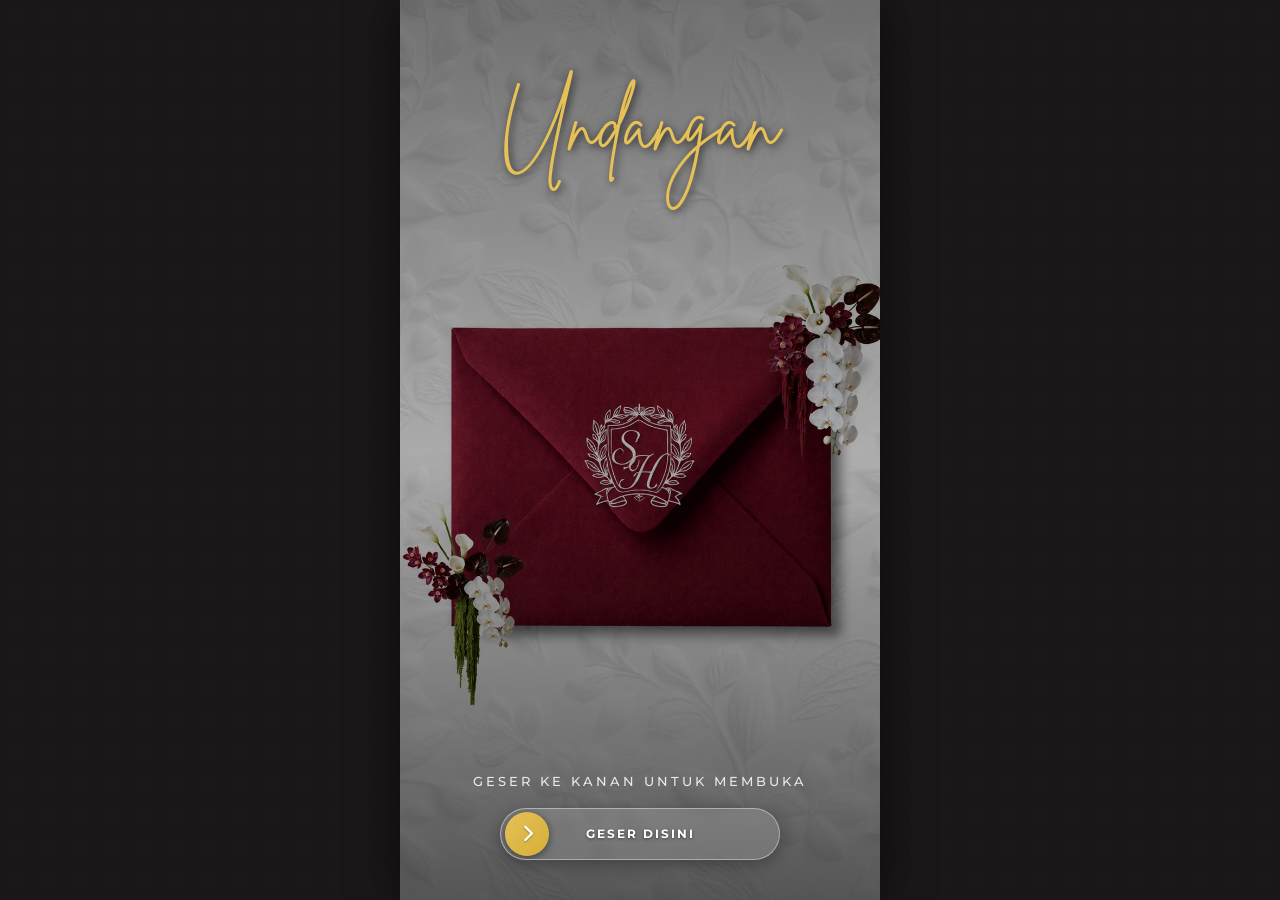
<file: index.html>
<!DOCTYPE html>
<html lang="id">

<head>
    <meta charset="UTF-8">
    <meta name="viewport" content="width=device-width, initial-scale=1.0">
    <title>Undangan Pernikahan Sulis & Haekal</title>

    <!-- SEO Meta Tags -->
    <meta name="description"
        content="Undangan Pernikahan Digital Sulis & Haekal. Temukan detail acara, galeri foto, peta lokasi, dan kirimkan ucapan doa restu Anda di sini.">
    <meta name="keywords"
        content="undangan digital, Sulis Haekal, pernikahan Sulis & Haekal, wedding invitation, undangan online">
    <meta name="author" content="Antigravity">

    <!-- Open Graph / Facebook -->
    <meta property="og:type" content="website">
    <meta property="og:title" content="The Wedding of Sulis & Haekal">
    <meta property="og:description" content="Kirim doa restu dan hadiri pernikahan kami secara digital.">
    <meta property="og:image" content="./g13.jpg">

    <!-- Fonts -->
    <link rel="preconnect" href="https://fonts.googleapis.com">
    <link rel="preconnect" href="https://fonts.gstatic.com" crossorigin>
    <link
        href="https://fonts.googleapis.com/css2?family=Cinzel:wght@400;600;700&family=Montserrat:wght@300;400;500;600;700&family=Playfair+Display:ital,wght@0,400;0,600;0,700;1,400&display=swap"
        rel="stylesheet">

    <!-- Font Awesome Icons -->
    <link rel="stylesheet" href="https://cdnjs.cloudflare.com/ajax/libs/font-awesome/6.4.0/css/all.min.css">

    <!-- Stylesheet -->
    <link rel="stylesheet" href="style.css?v=16">

    <!-- Mobile WebView Debug Catcher -->
    <script>
        window.onerror = function (message, source, lineno, colno, error) {
            console.error("JS ERROR:\n" + message + "\nSource: " + source + "\nLine: " + lineno + "\nColumn: " + colno, error);
            return true; // Suppress intrusive error dialogs
        };
    </script>
</head>

<body>

    <!-- ================= COVER 1 (MAIN COVER) ================= -->
    <section id="cover-one" class="cover-section active">
        <div class="cover-overlay"></div>
        <div class="cover-content">
            <!-- Header Group (Top) -->
            <div class="cover-header animate-fade-in-down">
                <h1 class="brand-undangan">Undangan</h1>
            </div>

            <!-- Footer Group (Bottom) -->
            <div class="cover-footer animate-fade-in-up">
                <div class="slider-instruction animate-pulse">
                    <span>Geser ke kanan untuk membuka</span>
                </div>

                <!-- Slide to Unlock Button -->
                <div class="slider-container" id="slider-container">
                    <div class="slider-bg"></div>
                    <div class="slider-text">GESER DISINI</div>
                    <div class="slider-handle" id="slider-handle">
                        <i class="fa-solid fa-chevron-right"></i>
                    </div>
                </div>
            </div>
        </div>
    </section>

    <!-- ================= COVER 2 (GUEST COVER) ================= -->
    <section id="cover-two" class="cover-section">
        <!-- Soft Cross-Fade Slideshow -->
        <div class="slideshow-container">
            <div class="slide active" style="background-image: url('g10.jpg');"></div>
            <div class="slide" style="background-image: url('g3.jpg');"></div>
            <div class="slide" style="background-image: url('g14.jpg');"></div>
        </div>
        <div class="cover-overlay"></div>
        <div class="cover-content justify-between py-12">

            <!-- Top Text: Lontara Font -->
            <div class="cover-header-lontara animate-fade-in-down">
                <p class="subtitle">THE WEDDING OF</p>
                <h2 class="bride-groom-names">SULIS & HAEKAL</h2>
            </div>

            <!-- Bottom Guest Info and Button -->
            <div class="cover-footer animate-fade-in-up">
                <div class="guest-card">
                    <p class="to-text">Kepada Yth. Bapak/Ibu/Saudara/i:</p>
                    <h3 id="guest-name" class="guest-name-text">Nama Undangan</h3>
                    <p class="we-invite-text">Kami Mengundang Anda untuk Menghadiri Hari Bahagia Kami</p>
                </div>

                <button id="btn-open-invitation" class="btn-premium">
                    <i class="fa-solid fa-envelope-open-text mr-2 animate-bounce-horizontal"></i> Buka Undangan
                </button>
            </div>

        </div>
    </section>

    <!-- ================= MAIN INVITATION CONTENT ================= -->
    <main id="main-invitation" class="main-content hidden">

        <!-- Main Background Slideshow -->
        <div id="main-bg-slideshow">
            <div class="main-slide active" style="background-image: url('g1.jpg');"></div>
            <div class="main-slide" style="background-image: url('g2.jpg');"></div>
            <div class="main-slide" style="background-image: url('g3.jpg');"></div>
            <div class="main-slide" style="background-image: url('g4.jpg');"></div>
            <div class="main-slide" style="background-image: url('g5.jpg');"></div>
            <div class="main-slide" style="background-image: url('g6.jpg');"></div>
            <div class="main-slide" style="background-image: url('g7.jpg');"></div>
            <div class="main-slide" style="background-image: url('g8.jpg');"></div>
            <div class="main-slide" style="background-image: url('g9.jpg');"></div>
            <div class="main-slide" style="background-image: url('g10.jpg');"></div>
            <div class="main-slide" style="background-image: url('g11.jpg');"></div>
            <div class="main-slide" style="background-image: url('g12.jpg');"></div>
            <div class="main-slide" style="background-image: url('g14.jpg');"></div>
        </div>

        <!-- Section: Hero (First Screen after Opening) -->
        <section id="main-hero" class="hero-section">
            <div class="hero-bg" style="background-image: url('g12.jpg');"></div>
            <div class="cover-overlay"></div>
            <div class="hero-content">
                <!-- Top Header -->
                <div class="hero-header-top">
                    <p class="hero-invited">You are invited to the wedding of</p>
                    <h1 class="hero-names">SULIS & HAEKAL</h1>
                </div>

                <!-- Bottom Footer -->
                <div class="hero-footer-bottom">
                    <p class="hero-date-label">Waktu Pernikahan:</p>
                    <p class="hero-date-val">Sabtu, 12 September 2026</p>

                    <div class="timer-grid">
                        <div class="timer-box">
                            <span id="days" class="time-num">00</span>
                            <span class="time-label">Hari</span>
                        </div>
                        <div class="timer-box">
                            <span id="hours" class="time-num">00</span>
                            <span class="time-label">Jam</span>
                        </div>
                        <div class="timer-box">
                            <span id="minutes" class="time-num">00</span>
                            <span class="time-label">Menit</span>
                        </div>
                        <div class="timer-box">
                            <span id="seconds" class="time-num">00</span>
                            <span class="time-label">Detik</span>
                        </div>
                    </div>
                </div>
            </div>
        </section>

        <!-- Floating Music Player -->
        <div id="music-player-container" class="music-player-btn animate-rotate-slow">
            <div class="vinyl-disc" id="music-disc">
                <i class="fa-solid fa-music"></i>
            </div>
        </div>

        <!-- Section: Intro / Opening Quote -->
        <section id="intro" class="section-padding bg-ivory">
            <div class="container text-center">
                <div class="flower-divider animate-on-scroll">
                    <i class="fa-solid fa-heart-pulse"></i>
                </div>
                <div class="quote-box animate-on-scroll">
                    <h4 class="section-subtitle">Bismillahirrohmanirrohim</h4>
                    <p class="verse-text">
                        "Dan di antara tanda-tanda (kebesaran)-Nya ialah Dia menciptakan pasangan-pasangan untukmu dari
                        jenismu sendiri, agar kamu cenderung dan merasa tenteram kepadanya, dan Dia menjadikan di
                        antaramu rasa kasih dan sayang. Sungguh, pada yang demikian itu benar-benar terdapat tanda-tanda
                        (kebesaran Allah) bagi kaum yang berpikir."
                    </p>
                    <p class="verse-ref">QS. Ar-Rum: 21</p>
                </div>
            </div>
        </section>

        <!-- Running Photos Marquee -->
        <div class="running-photos-container animate-on-scroll">
            <div class="running-photos-track">
                <img src="g1.jpg" alt="Running Photo 1">
                <img src="g2.jpg" alt="Running Photo 2">
                <img src="g4.jpg" alt="Running Photo 3">
                <img src="g5.jpg" alt="Running Photo 4">
                <img src="g7.jpg" alt="Running Photo 5">
                <img src="g8.jpg" alt="Running Photo 6">
                <img src="g10.jpg" alt="Running Photo 7">
                <img src="g11.jpg" alt="Running Photo 8">
                <!-- Duplicates for seamless looping -->
                <img src="g1.jpg" alt="Running Photo 1">
                <img src="g2.jpg" alt="Running Photo 2">
                <img src="g4.jpg" alt="Running Photo 3">
                <img src="g5.jpg" alt="Running Photo 4">
                <img src="g7.jpg" alt="Running Photo 5">
                <img src="g8.jpg" alt="Running Photo 6">
                <img src="g10.jpg" alt="Running Photo 7">
                <img src="g11.jpg" alt="Running Photo 8">
            </div>
        </div>

        <!-- Section: Bride & Groom Profiles -->
        <section id="couple" class="section-padding bg-warm">
            <div class="container">
                <div class="text-center mb-12">
                    <h2 class="section-title animate-on-scroll">Mempelai</h2>
                    <p class="section-desc animate-on-scroll">Dengan memohon rahmat dan ridho Allah SWT, kami bermaksud
                        mengundang Anda untuk menghadiri pernikahan kami.</p>
                </div>

                <div class="couple-grid">
                    <!-- Bride Card -->
                    <div class="couple-card animate-on-scroll drop-down">
                        <div class="couple-img-wrapper">
                            <img src="bride.jpg" alt="Sulis" class="couple-img">
                        </div>
                        <h3 class="couple-name">Sulis</h3>
                        <p class="parents-info">
                            Putri pertama dari <br>
                            <strong>Bapak Abbas</strong> <br>
                            & <br>
                            <strong>Ibu Nurhayati</strong>
                        </p>
                    </div>

                    <div class="and-symbol animate-on-scroll drop-down" style="transition-delay: 0.2s;">
                        <span>&</span>
                    </div>

                    <!-- Groom Card -->
                    <div class="couple-card animate-on-scroll drop-down" style="transition-delay: 0.4s;">
                        <div class="couple-img-wrapper">
                            <img src="groom.jpg" alt="Nofriansyah" class="couple-img">
                        </div>
                        <h3 class="couple-name">Nofriansyah</h3>
                        <p class="parents-info">
                            Putra pertama dari <br>
                            <strong>Bapak Nasrudin Se'na</strong> <br>
                            & <br>
                            <strong>Ibu Nurhaida Hi. Moh. Tiro</strong>
                        </p>
                    </div>
                </div>
            </div>
        </section>



        <!-- Section: Event Details -->
        <section id="events" class="section-padding bg-ivory">
            <div class="container">
                <div class="text-center mb-12 animate-on-scroll">
                    <h2 class="section-title">Detail Acara</h2>
                    <p class="section-desc">Insya Allah, acara pernikahan kami akan diselenggarakan pada:</p>
                </div>

                <div class="event-grid">
                    <!-- Akad Card -->
                    <div class="event-card animate-on-scroll slide-left">
                        <div class="event-icon"><i class="fa-solid fa-ring"></i></div>
                        <h3 class="event-title">Akad Nikah</h3>

                        <div class="event-info-item">
                            <i class="fa-regular fa-calendar-days"></i>
                            <div>
                                <p class="event-day">Sabtu</p>
                                <p class="event-date">12 September 2026</p>
                            </div>
                        </div>

                        <div class="event-info-item">
                            <i class="fa-regular fa-clock"></i>
                            <div>
                                <p class="event-time">Pukul 10.00 WITA - Selesai</p>
                            </div>
                        </div>

                        <div class="event-info-item">
                            <i class="fa-solid fa-map-location-dot"></i>
                            <div>
                                <p class="event-venue"><strong>Dusun Munawar</strong></p>
                                <p class="event-address">Desa Lakatan Kec. Galang</p>
                            </div>
                        </div>

                        <a href="https://maps.app.goo.gl/Py3jZzBEDiTBcgXb7" target="_blank"
                            class="btn-location">
                            <i class="fa-solid fa-location-arrow"></i> Lihat Google Maps
                        </a>
                    </div>

                    <!-- Perjamuan Card -->
                    <div class="event-card animate-on-scroll slide-right">
                        <div class="event-icon"><i class="fa-solid fa-champagne-glasses"></i></div>
                        <h3 class="event-title">Perjamuan</h3>

                        <div class="event-info-item">
                            <i class="fa-regular fa-calendar-days"></i>
                            <div>
                                <p class="event-day">Sabtu</p>
                                <p class="event-date">12 September 2026</p>
                            </div>
                        </div>

                        <div class="event-info-item">
                            <i class="fa-regular fa-clock"></i>
                            <div>
                                <p class="event-time">Pukul 19.30 WITA - Selesai</p>
                            </div>
                        </div>

                        <div class="event-info-item">
                            <i class="fa-solid fa-map-location-dot"></i>
                            <div>
                                <p class="event-venue"><strong>Dusun Munawar</strong></p>
                                <p class="event-address">Desa Lakatan Kec. Galang</p>
                            </div>
                        </div>

                        <a href="https://maps.app.goo.gl/Py3jZzBEDiTBcgXb7" target="_blank"
                            class="btn-location">
                            <i class="fa-solid fa-location-arrow"></i> Lihat Google Maps
                        </a>
                    </div>
                </div>
            </div>
        </section>

        <!-- Section: Love Story -->
        <section id="love-story" class="section-padding bg-ivory">
            <div class="container">
                <div class="text-center mb-12 animate-on-scroll">
                    <h2 class="section-title">Love Story</h2>
                    <p class="section-desc">Kisah perjalanan cinta kami dari awal bertemu hingga mengikat janji suci.</p>
                </div>

                <div class="love-story-container">
                    <!-- Point 1 -->
                    <div class="love-story-card animate-on-scroll">
                        <div class="story-icon">
                            <i class="fa-solid fa-heart"></i>
                        </div>
                        <div class="story-date">22 Maret 2019</div>
                        <h3 class="story-title">Awal Bertemu</h3>
                        <p class="story-desc">Pertama kali bertemu di sekolah. Mengawali perjalanan kisah cinta dan 7 tahun menjalani masa pacaran.</p>
                    </div>

                    <!-- Point 2 -->
                    <div class="love-story-card animate-on-scroll">
                        <div class="story-icon">
                            <i class="fa-solid fa-gem"></i>
                        </div>
                        <div class="story-date">03 Juli 2026</div>
                        <h3 class="story-title">Pelamaran</h3>
                        <p class="story-desc">Momen sakral saat mengikat komitmen dan niat tulus menuju jenjang pernikahan.</p>
                    </div>

                    <!-- Point 3 -->
                    <div class="love-story-card animate-on-scroll">
                        <div class="story-icon">
                            <i class="fa-solid fa-hands-holding-heart"></i>
                        </div>
                        <div class="story-date">12 September 2026</div>
                        <h3 class="story-title">Menikah</h3>
                        <p class="story-desc">Hari yang paling dinantikan untuk mengikrarkan janji suci sehidup semati.</p>
                    </div>
                </div>
            </div>
        </section>

        <!-- Section: Photo Gallery -->
        <section id="gallery" class="section-padding bg-warm">
            <div class="container">
                <div class="text-center mb-12 animate-on-scroll">
                    <h2 class="section-title">Galeri Foto</h2>
                    <p class="section-desc">Momen-momen indah kebersamaan kami yang diabadikan dalam jepretan kamera.
                    </p>
                </div>

                <div class="gallery-grid animate-on-scroll">
                    <div class="gallery-item"><img src="g1.jpg" alt="Foto Sulis & Haekal 1" class="gallery-img"></div>
                    <div class="gallery-item"><img src="g2.jpg" alt="Foto Sulis & Haekal 2" class="gallery-img"></div>
                    <div class="gallery-item"><img src="g3.jpg" alt="Foto Sulis & Haekal 3" class="gallery-img"></div>
                    <div class="gallery-item"><img src="g4.jpg" alt="Foto Sulis & Haekal 4" class="gallery-img"></div>
                    <div class="gallery-item"><img src="g5.jpg" alt="Foto Sulis & Haekal 5" class="gallery-img"></div>
                    <div class="gallery-item"><img src="g6.jpg" alt="Foto Sulis & Haekal 6" class="gallery-img"></div>
                    <div class="gallery-item"><img src="g7.jpg" alt="Foto Sulis & Haekal 7" class="gallery-img"></div>
                    <div class="gallery-item"><img src="g8.jpg" alt="Foto Sulis & Haekal 8" class="gallery-img"></div>
                    <div class="gallery-item"><img src="g9.jpg" alt="Foto Sulis & Haekal 9" class="gallery-img"></div>
                    <div class="gallery-item"><img src="g10.jpg" alt="Foto Sulis & Haekal 10" class="gallery-img"></div>
                    <div class="gallery-item"><img src="g11.jpg" alt="Foto Sulis & Haekal 11" class="gallery-img"></div>
                    <div class="gallery-item"><img src="g12.jpg" alt="Foto Sulis & Haekal 12" class="gallery-img"></div>
                </div>
            </div>
        </section>

        <!-- Section: RSVP & Wishes -->
        <section id="rsvp-wishes" class="section-padding bg-ivory">
            <div class="container">
                <div class="rsvp-wishes-grid">

                    <!-- RSVP Card -->
                    <div class="rsvp-form-container animate-on-scroll slide-left">
                        <h2 class="card-title">Konfirmasi Kehadiran</h2>
                        <p class="card-subtitle">Silakan isi formulir di bawah ini untuk mengonfirmasi kehadiran Anda.
                        </p>

                        <form id="rsvp-form" class="rsvp-form">
                            <div class="form-group">
                                <label for="form-name">Nama Lengkap</label>
                                <input type="text" id="form-name" placeholder="Masukkan nama Anda" required
                                    autocomplete="off">
                            </div>

                            <div class="form-group">
                                <label for="form-attendance">Konfirmasi Kehadiran</label>
                                <select id="form-attendance" required>
                                    <option value="" disabled selected>Pilih Kehadiran</option>
                                    <option value="Hadir">Saya Akan Hadir</option>
                                    <option value="Ragu-ragu">Masih Ragu-ragu</option>
                                    <option value="Tidak Hadir">Maaf, Saya Tidak Bisa Hadir</option>
                                </select>
                            </div>

                            <div class="form-group">
                                <label for="form-guests">Jumlah Tamu</label>
                                <select id="form-guests" required>
                                    <option value="1">1 Orang</option>
                                    <option value="2">2 Orang (Bawa Pasangan)</option>
                                    <option value="3">3 Orang</option>
                                    <option value="4">4 Orang</option>
                                </select>
                            </div>

                            <div class="form-group">
                                <label for="form-wish">Ucapan & Doa Restu</label>
                                <textarea id="form-wish" rows="4" placeholder="Tulis ucapan dan doa restu Anda..."
                                    required></textarea>
                            </div>

                            <button type="submit" class="btn-submit">Kirim Konfirmasi</button>
                        </form>
                    </div>

                    <!-- Wishes Board -->
                    <div class="wishes-board-container animate-on-scroll slide-right">
                        <h2 class="card-title">Ucapan & Doa Restu</h2>
                        <p class="card-subtitle">Doa dan restu dari sahabat dan keluarga yang berbahagia.</p>

                        <div class="wishes-wrapper" id="wishes-list">
                            <!-- Dynamically Loaded Wishes -->
                        </div>
                    </div>

                </div>
            </div>
        </section>

        <!-- Section: Gift Envelope (Kado Digital) -->
        <section id="gift" class="section-padding bg-warm text-center">
            <div class="container">
                <div class="max-w-2xl mx-auto animate-on-scroll">
                    <h2 class="section-title">Kado Digital</h2>
                    <p class="section-desc mb-8">Bagi keluarga dan kerabat yang ingin memberikan tanda kasih untuk kami,
                        dapat mengirimikannya secara digital melalui rekening di bawah ini:</p>

                    <div class="gift-grid">
                        <!-- Account 1 (Sulis) -->
                        <div class="bank-card animate-on-scroll">
                            <div class="bank-logo">BANK BRI</div>
                            <p class="bank-acc-label">Nomor Rekening</p>
                            <h4 class="bank-number" id="bri-sulis">522801030465534</h4>
                            <p class="bank-holder">a.n. SULIS</p>
                            <button class="btn-copy" onclick="copyToClipboard('bri-sulis')">
                                <i class="fa-regular fa-copy"></i> Salin No. Rekening
                            </button>
                        </div>

                        <!-- Account 2 (Nofriansyah) -->
                        <div class="bank-card animate-on-scroll">
                            <div class="bank-logo">BANK BRI</div>
                            <p class="bank-acc-label">Nomor Rekening</p>
                            <h4 class="bank-number" id="bri-nofriansyah">522801051139530</h4>
                            <p class="bank-holder">a.n. NOFRIANSYAH</p>
                            <button class="btn-copy" onclick="copyToClipboard('bri-nofriansyah')">
                                <i class="fa-regular fa-copy"></i> Salin No. Rekening
                            </button>
                        </div>
                    </div>

                    <!-- Gift Address -->
                    <div class="gift-address-card mt-8 animate-on-scroll">
                        <i class="fa-solid fa-gift address-icon"></i>
                        <h4>Kirim Kado Fisik</h4>
                        <p class="address-text">
                            Dusun Munawar Desa Lakatan Kec. Galang
                        </p>
                        <button class="btn-copy" id="btn-copy-address"
                            onclick="copyText('Dusun Munawar Desa Lakatan Kec. Galang')">
                            <i class="fa-regular fa-copy"></i> Salin Alamat
                        </button>
                    </div>
                </div>
            </div>
        </section>

        <!-- Section: Closing / Footer -->
        <footer class="footer bg-overlay-fixed" style="background-image: url('couple_bg.jpg');">
            <div class="cover-overlay"></div>
            <div class="container relative z-10 text-center text-white">
                <p class="footer-thanks">Merupakan suatu kehormatan dan kebahagiaan bagi kami apabila
                    Bapak/Ibu/Saudara/i berkenan hadir untuk memberikan doa restu kepada kedua mempelai.</p>

                <h3 class="footer-names">SULIS & HAEKAL</h3>
                <p class="footer-closing">Sampai Jumpa di Hari Bahagia Kami</p>

                <div class="footer-divider"></div>
                <p class="credit-text">Undangan Digital oleh WARDIGITAL &bull; <a
                        href="https://instagram.com/war.digital_" target="_blank"
                        style="color: var(--secondary-light); text-decoration: none; font-weight: 500;"><i
                            class="fa-brands fa-instagram"></i> @war.digital_</a></p>
            </div>
        </footer>

    </main>

    <!-- Lightbox Popup Overlay (for Gallery) -->
    <div id="lightbox-overlay" class="lightbox-overlay">
        <span class="lightbox-close" id="lightbox-close">&times;</span>
        <img class="lightbox-content" id="lightbox-img">
    </div>

    <!-- Hidden Audio element -->
    <audio id="wedding-audio" loop preload="auto">
        <source src="music.mp3" type="audio/mpeg">
        Your browser does not support the audio element.
    </audio>

    <!-- Script File -->
    <script src="script.js?v=16"></script>
</body>

</html>
</file>
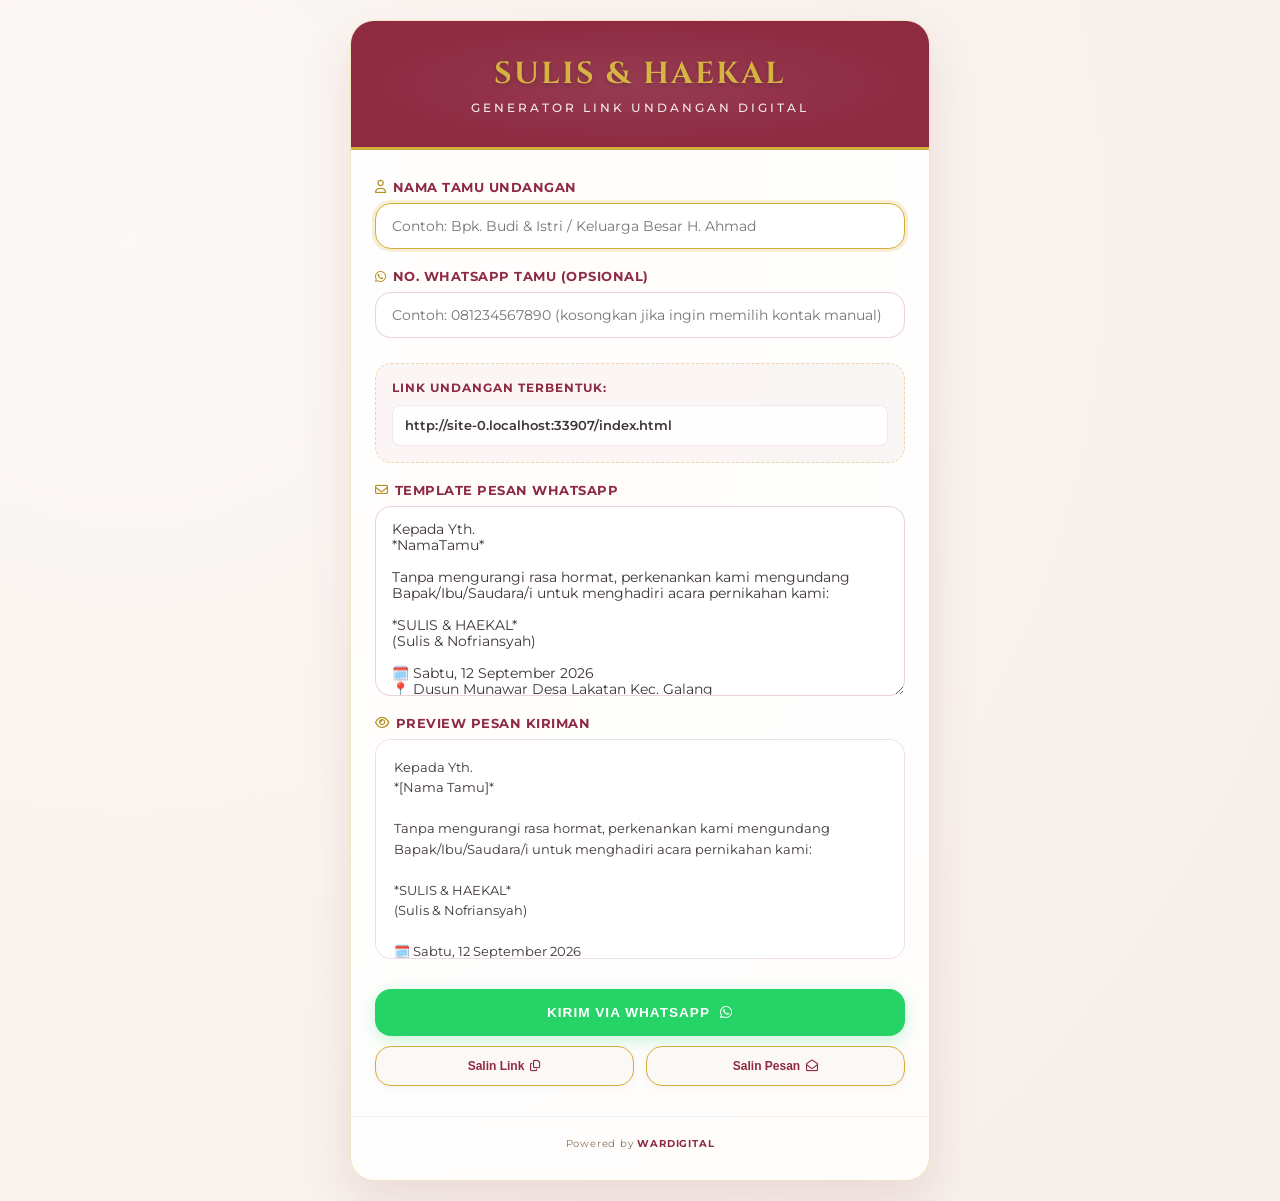
<file: share.html>
<!DOCTYPE html>
<html lang="id">
<head>
  <meta charset="UTF-8">
  <meta name="viewport" content="width=device-width, initial-scale=1.0">
  <title>Generator Link Undangan - Sulis & Haekal</title>
  
  <!-- Google Fonts -->
  <link rel="preconnect" href="https://fonts.googleapis.com">
  <link rel="preconnect" href="https://fonts.gstatic.com" crossorigin>
  <link href="https://fonts.googleapis.com/css2?family=Cinzel:wght@600;700&family=Montserrat:wght@300;400;500;600;700&family=Playfair+Display:wght@600;700&display=swap" rel="stylesheet">
  
  <!-- FontAwesome Icons -->
  <link rel="stylesheet" href="https://cdnjs.cloudflare.com/ajax/libs/font-awesome/6.4.0/css/all.min.css">
  
  <style>
    :root {
      --primary-color: #8E2B43;       /* Rose Gold / Deep Rose */
      --primary-light: #A83B55;      /* Lighter Rose */
      --accent-color: #D4AF37;       /* Premium Gold */
      --accent-gold-dark: #B38F1E;   /* Dark Gold */
      --bg-cream: #FCF8F5;           /* Soft Ivory */
      --text-dark: #3E3436;          /* Elegant Charcoal */
      --text-muted: #8B7355;         /* Soft Brown */
      --radius-lg: 24px;
      --radius-md: 16px;
      --radius-sm: 8px;
      --transition-smooth: all 0.4s cubic-bezier(0.16, 1, 0.3, 1);
    }

    * {
      box-sizing: border-box;
      margin: 0;
      padding: 0;
    }

    body {
      font-family: 'Montserrat', sans-serif;
      background: radial-gradient(circle at 10% 20%, rgba(252,248,245,1) 0%, rgba(247,239,233,1) 90%);
      color: var(--text-dark);
      min-height: 100vh;
      display: flex;
      justify-content: center;
      align-items: center;
      padding: 20px;
    }

    .container {
      width: 100%;
      max-width: 580px;
      background: rgba(255, 255, 255, 0.85);
      backdrop-filter: blur(20px);
      -webkit-backdrop-filter: blur(20px);
      border: 1px solid rgba(212, 175, 55, 0.3);
      border-radius: var(--radius-lg);
      box-shadow: 0 20px 50px rgba(142, 43, 67, 0.12);
      overflow: hidden;
    }

    /* Header styling matching the wedding invitation theme */
    .header {
      background: var(--primary-color);
      color: #fff;
      padding: 32px 24px;
      text-align: center;
      border-bottom: 3px solid var(--accent-color);
      position: relative;
    }

    .header::before {
      content: '';
      position: absolute;
      top: 0;
      left: 0;
      width: 100%;
      height: 100%;
      background: radial-gradient(ellipse at center, rgba(255,255,255,0.08) 0%, rgba(255,255,255,0) 70%);
    }

    .header-logo {
      font-family: 'Cinzel', 'Playfair Display', serif;
      font-size: 1.9rem;
      font-weight: 700;
      letter-spacing: 2px;
      margin-bottom: 6px;
      color: var(--accent-color);
      text-shadow: 0 2px 4px rgba(0,0,0,0.25);
    }

    .header-subtitle {
      font-size: 0.75rem;
      text-transform: uppercase;
      letter-spacing: 3px;
      color: rgba(255, 255, 255, 0.9);
      font-weight: 500;
    }

    .main-form {
      padding: 30px 24px;
      display: flex;
      flex-direction: column;
      gap: 20px;
    }

    .form-group {
      display: flex;
      flex-direction: column;
      gap: 8px;
    }

    .form-group label {
      font-size: 0.8rem;
      font-weight: 700;
      color: var(--primary-color);
      display: flex;
      align-items: center;
      gap: 6px;
      text-transform: uppercase;
      letter-spacing: 0.5px;
    }

    .form-group label i {
      color: var(--accent-gold-dark);
    }

    .form-group input,
    .form-group textarea {
      width: 100%;
      padding: 14px 16px;
      background: rgba(255, 255, 255, 0.95);
      border: 1px solid rgba(142, 43, 67, 0.2);
      border-radius: var(--radius-md);
      font-family: 'Montserrat', sans-serif;
      font-size: 0.85rem;
      color: var(--text-dark);
      outline: none;
      transition: var(--transition-smooth);
    }

    .form-group input:focus,
    .form-group textarea:focus {
      border-color: var(--accent-color);
      box-shadow: 0 0 0 3px rgba(212, 175, 55, 0.2);
      background: #fff;
    }

    .form-row {
      display: grid;
      grid-template-columns: 1fr 1fr;
      gap: 15px;
    }

    @media (max-width: 480px) {
      .form-row {
        grid-template-columns: 1fr;
      }
    }

    /* Output Link Box styling */
    .output-box {
      background: rgba(142, 43, 67, 0.04);
      border: 1px dashed rgba(212, 175, 55, 0.4);
      padding: 16px;
      border-radius: var(--radius-md);
      display: flex;
      flex-direction: column;
      gap: 10px;
      margin-top: 5px;
    }

    .output-title {
      font-size: 0.75rem;
      font-weight: 700;
      color: var(--primary-color);
      text-transform: uppercase;
      letter-spacing: 1px;
    }

    .output-link {
      font-size: 0.8rem;
      color: var(--text-dark);
      word-break: break-all;
      font-weight: 600;
      padding: 12px;
      background: rgba(255, 255, 255, 0.9);
      border: 1px solid rgba(142, 43, 67, 0.1);
      border-radius: var(--radius-sm);
    }

    /* Buttons system */
    .btn-container {
      display: flex;
      flex-direction: column;
      gap: 10px;
      margin-top: 10px;
    }

    .whatsapp-btn {
      width: 100%;
      background: #25D366; /* WhatsApp official green */
      color: #fff;
      border: none;
      padding: 16px 20px;
      font-size: 0.85rem;
      font-weight: 700;
      text-transform: uppercase;
      letter-spacing: 1px;
      border-radius: var(--radius-md);
      cursor: pointer;
      display: flex;
      align-items: center;
      justify-content: center;
      gap: 10px;
      box-shadow: 0 4px 15px rgba(37, 211, 102, 0.25);
      transition: var(--transition-smooth);
    }

    .whatsapp-btn:hover {
      background: #20ba59;
      transform: translateY(-2px);
      box-shadow: 0 6px 20px rgba(37, 211, 102, 0.35);
    }

    .secondary-btns {
      display: grid;
      grid-template-columns: 1fr 1fr;
      gap: 12px;
    }

    .action-btn {
      background: var(--bg-cream);
      color: var(--primary-color);
      border: 1px solid var(--accent-color);
      padding: 12px 15px;
      font-size: 0.75rem;
      font-weight: 600;
      border-radius: var(--radius-md);
      cursor: pointer;
      display: inline-flex;
      align-items: center;
      justify-content: center;
      gap: 6px;
      box-shadow: 0 2px 8px rgba(0,0,0,0.05);
      transition: var(--transition-smooth);
    }

    .action-btn:hover {
      background: var(--primary-color);
      color: #fff;
      border-color: var(--primary-color);
      transform: translateY(-2px);
    }

    /* Text message preview */
    .preview-box {
      border: 1px solid rgba(142, 43, 67, 0.15);
      border-radius: var(--radius-md);
      background: #fff;
      padding: 18px;
      font-size: 0.8rem;
      line-height: 1.6;
      white-space: pre-wrap;
      max-height: 220px;
      overflow-y: auto;
      color: var(--text-dark);
    }

    /* Toast styling */
    .toast {
      position: fixed;
      bottom: 30px;
      left: 50%;
      transform: translateX(-50%) translateY(20px);
      background: var(--primary-color);
      color: var(--bg-cream);
      padding: 12px 24px;
      border-radius: 30px;
      font-size: 0.8rem;
      font-weight: 600;
      border: 1px solid var(--accent-color);
      box-shadow: 0 4px 15px rgba(0,0,0,0.25);
      opacity: 0;
      pointer-events: none;
      transition: transform 0.3s ease-out, opacity 0.3s;
      z-index: 1000;
    }
    .toast.show {
      transform: translateX(-50%) translateY(0);
      opacity: 1;
    }

    /* Branding footer */
    .footer-credit {
      text-align: center;
      padding: 20px 24px 30px 24px;
      font-size: 0.65rem;
      color: var(--text-muted);
      border-top: 1px solid rgba(0, 0, 0, 0.05);
      letter-spacing: 0.8px;
    }
    .footer-credit a {
      color: var(--primary-color);
      text-decoration: none;
      font-weight: 700;
    }
  </style>
</head>
<body>

  <div class="container">
    
    <!-- Branding Header -->
    <div class="header">
      <h1 class="header-logo">SULIS & HAEKAL</h1>
      <p class="header-subtitle">Generator Link Undangan Digital</p>
    </div>

    <!-- Main Generator Form -->
    <div class="main-form">
      
      <!-- Input Guest Name -->
      <div class="form-group">
        <label for="guestName"><i class="fa-regular fa-user"></i> Nama Tamu Undangan</label>
        <input type="text" id="guestName" placeholder="Contoh: Bpk. Budi & Istri / Keluarga Besar H. Ahmad" autofocus>
      </div>

      <!-- Phone Number input (direct chat hook) -->
      <div class="form-group">
        <label for="guestPhone"><i class="fa-brands fa-whatsapp"></i> No. WhatsApp Tamu (Opsional)</label>
        <input type="text" id="guestPhone" placeholder="Contoh: 081234567890 (kosongkan jika ingin memilih kontak manual)">
      </div>

      <!-- Live Generated Invitation Link -->
      <div class="output-box">
        <span class="output-title">Link Undangan Terbentuk:</span>
        <div class="output-link" id="generatedLink">Membangun link...</div>
      </div>

      <!-- Message Template Customization -->
      <div class="form-group">
        <label for="messageTemplate"><i class="fa-regular fa-envelope"></i> Template Pesan WhatsApp</label>
        <textarea id="messageTemplate" rows="10">Kepada Yth.
*NamaTamu*

Tanpa mengurangi rasa hormat, perkenankan kami mengundang Bapak/Ibu/Saudara/i untuk menghadiri acara pernikahan kami:

*SULIS & HAEKAL*
(Sulis & Nofriansyah)

🗓️ Sabtu, 12 September 2026
📍 Dusun Munawar Desa Lakatan Kec. Galang

Berikut link detail undangan digital kami:
*UrlUndangan*

Merupakan suatu kehormatan dan kebahagiaan bagi kami apabila Bapak/Ibu/Saudara/i berkenan hadir dan memberikan doa restu.

Terima kasih.
__
*SULIS & HAEKAL*</textarea>
      </div>

      <!-- Real-time Text Message Preview -->
      <div class="form-group">
        <label><i class="fa-regular fa-eye"></i> Preview Pesan Kiriman</label>
        <div class="preview-box" id="messagePreview">Pesan preview akan muncul di sini...</div>
      </div>

      <!-- Action Buttons -->
      <div class="btn-container">
        <button class="whatsapp-btn" id="sendWhatsappBtn">
          Kirim via WhatsApp <i class="fa-brands fa-whatsapp"></i>
        </button>
        
        <div class="secondary-btns">
          <button class="action-btn" id="copyLinkBtn">
            Salin Link <i class="fa-regular fa-copy"></i>
          </button>
          <button class="action-btn" id="copyMessageBtn">
            Salin Pesan <i class="fa-regular fa-envelope-open"></i>
          </button>
        </div>
      </div>

    </div>

    <!-- Footer credit -->
    <div class="footer-credit">
      Powered by <a href="https://instagram.com/war.digital_" target="_blank">WARDIGITAL</a>
    </div>

  </div>

  <!-- Toast system -->
  <div class="toast" id="toast">Berhasil disalin!</div>

  <script>
    document.addEventListener('DOMContentLoaded', () => {
      
      const guestNameInput = document.getElementById('guestName');
      const guestPhoneInput = document.getElementById('guestPhone');
      const messageTemplateInput = document.getElementById('messageTemplate');
      const generatedLinkEl = document.getElementById('generatedLink');
      const messagePreviewEl = document.getElementById('messagePreview');
      
      const sendWhatsappBtn = document.getElementById('sendWhatsappBtn');
      const copyLinkBtn = document.getElementById('copyLinkBtn');
      const copyMessageBtn = document.getElementById('copyMessageBtn');
      const toastEl = document.getElementById('toast');

      // 1. Resolve Invitation Base URL dynamically (Domain independency)
      function getInvitationBaseURL() {
        const currentLoc = window.location.href;
        // Truncate "share.html" and trailing slashes to point to index.html on same folder
        const pathSplit = currentLoc.substring(0, currentLoc.lastIndexOf('/'));
        return pathSplit + '/index.html';
      }

      // 2. Generate customized URL & Message text
      function updateGeneratedContent() {
        const guestName = guestNameInput.value.trim();
        const rawTemplate = messageTemplateInput.value;
        const baseUrl = getInvitationBaseURL();
        
        // Compile Link
        let finalLink = baseUrl;
        if (guestName) {
          finalLink += '?to=' + encodeURIComponent(guestName);
        }
        generatedLinkEl.textContent = finalLink;

        // Compile Message Text
        let finalMessage = rawTemplate;
        const namePlaceholder = guestName || "[Nama Tamu]";
        finalMessage = finalMessage.replace(/\*NamaTamu\*/g, '*' + namePlaceholder + '*');
        finalMessage = finalMessage.replace(/\*UrlUndangan\*/g, finalLink);
        
        messagePreviewEl.textContent = finalMessage;
        return { finalLink, finalMessage };
      }

      // Live updates
      guestNameInput.addEventListener('input', updateGeneratedContent);
      guestPhoneInput.addEventListener('input', updateGeneratedContent);
      messageTemplateInput.addEventListener('input', updateGeneratedContent);
      
      // Initialize
      updateGeneratedContent();

      // 3. Send via WhatsApp triggers
      sendWhatsappBtn.addEventListener('click', () => {
        const data = updateGeneratedContent();
        let phone = guestPhoneInput.value.trim().replace(/[^0-9]/g, ''); // sanitize non-numbers
        
        // Convert local phone 08xxx to international 628xxx format for WhatsApp API
        if (phone.startsWith('0')) {
          phone = '62' + phone.substring(1);
        }
        
        const encodedText = encodeURIComponent(data.finalMessage);
        
        // Compile endpoint: standard wa.me API
        let whatsappURL = 'https://api.whatsapp.com/send?text=' + encodedText;
        if (phone) {
          whatsappURL = 'https://api.whatsapp.com/send?phone=' + phone + '&text=' + encodedText;
        }
        
        window.open(whatsappURL, '_blank');
      });

      // 4. Clipboard copying functions
      function showToast(message) {
        toastEl.textContent = message;
        toastEl.classList.add('show');
        setTimeout(() => {
          toastEl.classList.remove('show');
        }, 2000);
      }

      copyLinkBtn.addEventListener('click', () => {
        const data = updateGeneratedContent();
        navigator.clipboard.writeText(data.finalLink).then(() => {
          showToast("Link undangan disalin!");
        }).catch(err => {
          console.error("Gagal menyalin link:", err);
        });
      });

      copyMessageBtn.addEventListener('click', () => {
        const data = updateGeneratedContent();
        navigator.clipboard.writeText(data.finalMessage).then(() => {
          showToast("Pesan ucapan disalin!");
        }).catch(err => {
          console.error("Gagal menyalin pesan:", err);
        });
      });

    });
  </script>
</body>
</html>
</file>
<file: style.css>
/* ==============================================
   DESIGN SYSTEM & VARIABLES
   ============================================== */
:root {
    --primary-color: #8E2B43;      /* Rose Gold / Deep Rose */
    --primary-dark: #631B2D;
    --secondary-color: #D4AF37;    /* Classic Gold */
    --secondary-light: #E5C158;
    --bg-ivory: #FCF8F5;           /* Soft Ivory Background */
    --bg-warm: #F7EFE9;            /* Slightly warmer tone */
    --text-dark: #3E3436;          /* Elegant Charcoal */
    --text-light: #F7EFE9;
    --font-heading: 'Cinzel', serif;
    --font-body: 'Montserrat', sans-serif;
}

/* Local Fonts Integration */
@font-face {
    font-family: 'Brittany Signature';
    src: url('BrittanySignature.ttf') format('truetype');
    font-weight: normal;
    font-style: normal;
    font-display: swap;
}

@font-face {
    font-family: 'Lontara';
    src: url('Lontara.ttf') format('truetype');
    font-weight: normal;
    font-style: normal;
    font-display: swap;
}

/* ==============================================
   RESET & BASE STYLES
   ============================================== */
* {
    margin: 0;
    padding: 0;
    box-sizing: border-box;
}

html {
    scroll-behavior: smooth;
    background-color: #1b1617;
    background-image: radial-gradient(rgba(212, 175, 55, 0.08) 1.5px, transparent 1.5px);
    background-size: 32px 32px;
}

body {
    font-family: var(--font-body);
    color: var(--text-dark);
    background-color: var(--bg-ivory);
    line-height: 1.6;
    overflow-x: hidden;
    max-width: 480px;
    margin: 0 auto;
    box-shadow: 0 0 40px rgba(0, 0, 0, 0.5);
    position: relative;
    min-height: 100dvh;
}

h1, h2, h3, h4, h5, h6 {
    font-family: var(--font-heading);
    font-weight: 600;
}

a {
    text-decoration: none;
    color: inherit;
    transition: all 0.3s ease;
}

/* ==============================================
   UTILITIES & FLEXBOX/GRID HELPER
   ============================================== */
.container {
    width: 100%;
    max-width: 1200px;
    margin: 0 auto;
    padding: 0 24px;
}

.section-padding {
    padding: 80px 0;
}

.text-center { text-align: center; }
.relative { position: relative; }
.z-10 { z-index: 10; }
.text-white { color: #ffffff; }
.mt-8 { margin-top: 32px; }
.mb-8 { margin-bottom: 32px; }
.mb-12 { margin-bottom: 48px; }
.mr-2 { margin-right: 8px; }
.max-w-2xl { max-width: 42rem; }
.mx-auto { margin-left: auto; margin-right: auto; }
.hidden { display: none !important; }
.py-12 { padding-top: 48px; padding-bottom: 48px; }
.justify-between { justify-content: space-between; }

/* Background helpers */
.bg-ivory { background-color: transparent; }
.bg-warm { background-color: transparent; }

/* ==============================================
   COVER INTERFACES (Full Screen Covers)
   ============================================== */
.cover-section {
    position: fixed;
    top: 0;
    left: 50%;
    transform: translate(-50%, 0);
    width: 100%;
    max-width: 480px;
    height: 100dvh;
    z-index: 100;
    overflow: hidden;
    display: flex;
    flex-direction: column;
    justify-content: center;
    align-items: center;
    transition: transform 1s cubic-bezier(0.77, 0, 0.175, 1), opacity 1s ease;
}

.cover-section:not(.active) {
    transform: translate(-50%, -100%);
    pointer-events: none;
    opacity: 0;
}

.cover-overlay {
    position: absolute;
    top: 0;
    left: 0;
    width: 100%;
    height: 100%;
    background: linear-gradient(to bottom, rgba(0,0,0,0.55), rgba(0,0,0,0.3), rgba(0,0,0,0.65));
    z-index: 2;
}

.cover-content {
    position: relative;
    z-index: 3;
    width: 100%;
    height: 100%;
    display: flex;
    flex-direction: column;
    align-items: center;
    justify-content: center;
    padding: 40px 20px;
    text-align: center;
}

.cover-header, .cover-footer {
    width: 100%;
    display: flex;
    flex-direction: column;
    align-items: center;
}

/* Cover 1 (Main Cover) */
#cover-one {
    background-image: url('g13.jpg');
    background-size: cover;
    background-position: center;
}

#cover-one .cover-content {
    justify-content: space-between;
    padding: 60px 20px 40px;
}

.brand-undangan {
    font-family: 'Brittany Signature', cursive;
    color: var(--secondary-light);
    font-size: 5rem;
    font-weight: normal;
    text-shadow: 2px 2px 8px rgba(0, 0, 0, 0.7);
    margin-bottom: 8px;
    user-select: none;
}

.monogram-container {
    display: flex;
    justify-content: center;
    align-items: center;
    z-index: 5;
}

.monogram-text-stacked {
    display: flex;
    flex-direction: column;
    align-items: center;
    line-height: 0.85;
}

.monogram-text-stacked .m-letter {
    font-family: 'Cinzel', serif;
    font-size: 3.5rem;
    font-weight: 700;
    color: var(--secondary-light);
    letter-spacing: 0;
    text-shadow: 2px 4px 10px rgba(0, 0, 0, 0.9);
    user-select: none;
}

/* Shift R to the top-left */
.monogram-text-stacked .m-letter:first-child {
    transform: translate(-32px, -10px);
}

/* Shift D to the bottom-right */
.monogram-text-stacked .m-letter:last-child {
    transform: translate(32px, 10px);
}

.monogram-text-stacked .m-amp {
    font-family: 'Playfair Display', serif;
    font-style: italic;
    font-size: 2.2rem;
    color: #ffffff;
    margin: -5px 0;
    z-index: 2;
    text-shadow: 2px 4px 10px rgba(0, 0, 0, 0.9);
    user-select: none;
}

.slider-instruction {
    font-size: 0.8rem;
    letter-spacing: 3px;
    color: rgba(255, 255, 255, 0.85);
    margin-bottom: 16px;
    text-transform: uppercase;
    font-weight: 500;
}

/* Slider Track & Handle */
.slider-container {
    width: 280px;
    height: 52px;
    background-color: rgba(255, 255, 255, 0.15);
    border: 1px solid rgba(255, 255, 255, 0.4);
    border-radius: 30px;
    position: relative;
    padding: 4px;
    display: flex;
    align-items: center;
    box-shadow: 0 4px 15px rgba(0,0,0,0.3);
    backdrop-filter: blur(5px);
    overflow: hidden;
}

.slider-bg {
    position: absolute;
    left: 0;
    top: 0;
    height: 100%;
    width: 0;
    background: linear-gradient(90deg, rgba(142,43,67,0.4), rgba(212,175,55,0.4));
    border-radius: 30px 0 0 30px;
    z-index: 1;
}

.slider-text {
    width: 100%;
    text-align: center;
    font-size: 0.75rem;
    font-weight: 700;
    letter-spacing: 2px;
    color: #ffffff;
    user-select: none;
    z-index: 2;
    text-transform: uppercase;
    text-shadow: 0 1px 3px rgba(0,0,0,0.5);
}

.slider-handle {
    width: 44px;
    height: 44px;
    background: linear-gradient(135deg, var(--secondary-light), var(--secondary-color));
    border-radius: 50%;
    display: flex;
    justify-content: center;
    align-items: center;
    color: #ffffff;
    cursor: pointer;
    box-shadow: 0 2px 8px rgba(0, 0, 0, 0.5);
    position: absolute;
    left: 4px;
    z-index: 3;
    transition: left 0.1s ease;
}

.slider-handle i {
    font-size: 1.1rem;
    text-shadow: 0 1px 2px rgba(0,0,0,0.3);
}

/* Cover 2 (Guest Cover) */
.slideshow-container {
    position: absolute;
    top: 0;
    left: 0;
    width: 100%;
    height: 100%;
    z-index: 1;
}

.slide {
    position: absolute;
    top: 0;
    left: 0;
    width: 100%;
    height: 100%;
    background-size: cover;
    background-position: center;
    opacity: 0;
    transition: opacity 1.5s ease-in-out;
    z-index: 1;
}

.slide.active {
    opacity: 1;
}

/* Main Background Slideshow */
#main-bg-slideshow {
    position: fixed;
    top: 0;
    left: 50%;
    transform: translateX(-50%);
    width: 100%;
    max-width: 480px;
    height: 100dvh;
    z-index: 1;
    overflow: hidden;
    pointer-events: none;
}

.main-slide {
    position: absolute;
    top: 0;
    left: 0;
    width: 100%;
    height: 100%;
    background-size: cover;
    background-position: center;
    opacity: 0;
    transition: opacity 1s ease-in-out;
}

.main-slide.active {
    opacity: 1;
}

.main-content section, .main-content footer {
    position: relative;
    z-index: 2;
}

.cover-header-lontara {
    margin-top: 20px;
}

.cover-header-lontara .subtitle {
    font-size: 0.9rem;
    letter-spacing: 6px;
    color: var(--secondary-light);
    font-weight: 600;
    margin-bottom: 8px;
    text-shadow: 0 2px 4px rgba(0,0,0,0.6);
}

.bride-groom-names {
    font-family: 'Lontara', sans-serif;
    font-size: 3.2rem;
    font-weight: normal;
    color: #ffffff;
    text-shadow: 2px 2px 8px rgba(0,0,0,0.8);
    line-height: 1.2;
}

#cover-two .cover-content {
    justify-content: space-between;
    padding: 60px 20px 40px;
}

.guest-card {
    background: none;
    backdrop-filter: none;
    -webkit-backdrop-filter: none;
    border: none;
    padding: 0;
    max-width: 320px;
    margin: 0 auto 24px;
    box-shadow: none;
}

.to-text {
    font-size: 0.75rem;
    color: rgba(255, 255, 255, 0.85);
    text-transform: uppercase;
    letter-spacing: 1.5px;
    margin-bottom: 6px;
    text-shadow: 1px 1px 4px rgba(0, 0, 0, 0.9);
}

.guest-name-text {
    font-family: var(--font-heading);
    font-size: 1.5rem;
    font-weight: 600;
    color: var(--secondary-light);
    margin-bottom: 8px;
    text-shadow: 1px 1px 6px rgba(0, 0, 0, 0.9);
}

.we-invite-text {
    font-size: 0.72rem;
    color: rgba(255, 255, 255, 0.9);
    letter-spacing: 0.5px;
    text-shadow: 1px 1px 4px rgba(0, 0, 0, 0.9);
}

.btn-premium {
    background: linear-gradient(135deg, var(--primary-color), var(--primary-dark));
    color: #ffffff;
    border: 1px solid var(--secondary-color);
    padding: 14px 36px;
    font-family: var(--font-heading);
    font-size: 0.95rem;
    font-weight: 600;
    letter-spacing: 2px;
    border-radius: 30px;
    cursor: pointer;
    box-shadow: 0 4px 15px rgba(142, 43, 67, 0.4), 0 0 0 0px rgba(212, 175, 55, 0.5);
    transition: all 0.3s cubic-bezier(0.175, 0.885, 0.32, 1.275);
    text-transform: uppercase;
}

.btn-premium:hover {
    transform: translateY(-3px);
    box-shadow: 0 6px 20px rgba(142, 43, 67, 0.6), 0 0 10px rgba(212, 175, 55, 0.8);
    background: linear-gradient(135deg, var(--primary-dark), var(--primary-color));
}

.btn-premium:active {
    transform: translateY(-1px);
}

/* ==============================================
   MAIN CONTENT AREA
   ============================================== */
.main-content {
    opacity: 0;
    transition: opacity 1.5s ease-in-out;
}

.main-content.visible {
    opacity: 1;
}

/* Floating Music Player */
.music-player-btn {
    position: fixed;
    bottom: 24px;
    right: 24px;
    width: 50px;
    height: 50px;
    background: linear-gradient(135deg, var(--primary-color), var(--primary-dark));
    border: 2px solid var(--secondary-color);
    border-radius: 50%;
    display: flex;
    justify-content: center;
    align-items: center;
    color: #ffffff;
    font-size: 1.1rem;
    cursor: pointer;
    box-shadow: 0 4px 12px rgba(0, 0, 0, 0.3);
    z-index: 99;
}

@media (min-width: 481px) {
    .music-player-btn {
        right: calc(50% - 240px + 24px);
    }
}

.vinyl-disc {
    width: 100%;
    height: 100%;
    display: flex;
    justify-content: center;
    align-items: center;
}

/* Rotating Class */
.animate-rotate-slow {
    animation: rotateVinyl 4s linear infinite;
}

.paused {
    animation-play-state: paused;
}

@keyframes rotateVinyl {
    from { transform: rotate(0deg); }
    to { transform: rotate(360deg); }
}

/* Section Header Typography */
.section-title {
    font-family: var(--font-heading);
    font-size: 2.2rem;
    color: var(--primary-color);
    margin-bottom: 8px;
    letter-spacing: 2px;
}

.section-desc {
    font-size: 0.85rem;
    color: #776e70;
    max-width: 600px;
    margin: 0 auto;
    letter-spacing: 1px;
}

/* ==============================================
   SECTION: INTRO (Opening Quote)
   ============================================== */
.flower-divider {
    color: var(--secondary-color);
    font-size: 1.6rem;
    margin-bottom: 20px;
}
.quote-box {
    background-color: rgba(0, 0, 0, 0.45);
    backdrop-filter: blur(8px);
    -webkit-backdrop-filter: blur(8px);
    border: 1px solid rgba(255, 255, 255, 0.15);
    border-radius: 16px;
    padding: 32px 24px;
    margin: 20px auto 0;
    max-width: 100%;
    box-shadow: 0 8px 32px rgba(0, 0, 0, 0.4);
    text-align: center;
}

.section-subtitle {
    font-size: 0.95rem;
    font-weight: 500;
    letter-spacing: 4px;
    color: var(--secondary-light);
    margin-bottom: 18px;
    text-transform: uppercase;
    text-shadow: 1px 1px 3px rgba(0, 0, 0, 0.8);
}

.verse-text {
    font-family: 'Playfair Display', 'Georgia', serif;
    font-size: 0.82rem;
    color: #ffffff;
    font-style: normal;
    max-width: 800px;
    margin: 0 auto 16px;
    line-height: 1.8;
    text-transform: none;
    text-shadow: 1px 1px 3px rgba(0, 0, 0, 0.8);
}

.verse-ref {
    font-size: 0.8rem;
    font-weight: 600;
    letter-spacing: 2px;
    color: var(--secondary-light);
    text-transform: uppercase;
    margin: 0;
    text-shadow: 1px 1px 3px rgba(0, 0, 0, 0.8);
}

/* ==============================================
   SECTION: COUPLE PROFILE
   ============================================== */
.couple-grid {
    display: flex;
    flex-direction: column;
    align-items: center;
    gap: 20px;
    margin-top: 40px;
}

#couple .container {
    padding-left: 0;
    padding-right: 0;
}

#couple .mb-12 {
    padding: 0 24px;
}

.couple-card {
    background-image: linear-gradient(rgba(0, 0, 0, 0.2), rgba(0, 0, 0, 0.4)), url('couple_bg.jpg');
    background-size: cover;
    background-position: center;
    background-repeat: no-repeat;
    border-radius: 20px;
    border: 1.5px solid rgba(212, 175, 55, 0.45);
    padding: 40px 30px;
    width: 100%;
    max-width: 100%;
    text-align: center;
    transition: transform 0.4s ease, box-shadow 0.4s ease;
}

.couple-card:hover {
    transform: translateY(-5px);
    box-shadow: 0 15px 40px rgba(212, 175, 55, 0.15);
}

.couple-img-wrapper {
    width: 180px;
    height: 180px;
    border-radius: 50%;
    overflow: hidden;
    margin: 0 auto 24px;
    border: 4px solid var(--secondary-color);
    box-shadow: 0 6px 15px rgba(0,0,0,0.1);
}

.couple-img {
    width: 100%;
    height: 100%;
    object-fit: cover;
    transition: transform 0.6s ease;
}

.couple-card:hover .couple-img {
    transform: scale(1.1);
}

.couple-name {
    font-family: var(--font-heading);
    font-size: 1.5rem;
    color: var(--primary-color);
    margin-bottom: 12px;
    font-weight: 600;
}

.parents-info {
    font-size: 0.85rem;
    color: #665f61;
    margin-bottom: 24px;
    line-height: 1.7;
}

.social-btn {
    display: inline-block;
    padding: 8px 16px;
    background-color: var(--bg-warm);
    border-radius: 20px;
    font-size: 0.8rem;
    font-weight: 500;
    color: var(--primary-color);
}

.social-btn:hover {
    background-color: var(--primary-color);
    color: #ffffff;
}

.and-symbol {
    font-family: 'Brittany Signature', cursive;
    font-size: 3.2rem;
    color: var(--secondary-color);
    margin: 10px 0;
    user-select: none;
}

/* ==============================================
   SECTION: HERO SECTION (After Cover 2)
   ============================================== */
.hero-section {
    position: relative;
    height: 100dvh;
    width: 100%;
    overflow: hidden;
    display: flex;
    flex-direction: column;
    justify-content: space-between;
    align-items: center;
    padding: 60px 20px 40px;
    z-index: 2;
}

.hero-bg {
    position: absolute;
    top: 0;
    left: 0;
    width: 100%;
    height: 100%;
    background-size: cover;
    background-position: center;
    z-index: 1;
    transform: scale(1.15);
    transition: transform 3.5s cubic-bezier(0.25, 0.46, 0.45, 0.94);
}

.hero-active .hero-bg {
    transform: scale(1);
}

.hero-content {
    position: relative;
    z-index: 3;
    width: 100%;
    height: 100%;
    display: flex;
    flex-direction: column;
    justify-content: space-between;
    align-items: center;
    text-align: center;
}

.hero-header-top {
    opacity: 0;
    transform: translateY(-20px);
    transition: opacity 2.0s cubic-bezier(0.42, 0, 0.58, 1), transform 2.0s cubic-bezier(0.42, 0, 0.58, 1);
    transition-delay: 0.3s;
    margin-top: 10px;
}

.hero-active .hero-header-top {
    opacity: 1;
    transform: translateY(0);
}

.hero-footer-bottom {
    opacity: 0;
    transform: translateY(20px);
    transition: opacity 2.0s cubic-bezier(0.42, 0, 0.58, 1), transform 2.0s cubic-bezier(0.42, 0, 0.58, 1);
    transition-delay: 0.8s;
    width: 100%;
    display: flex;
    flex-direction: column;
    align-items: center;
}

.hero-active .hero-footer-bottom {
    opacity: 1;
    transform: translateY(0);
}

.hero-invited {
    font-family: 'Lontara', sans-serif;
    font-size: 0.8rem;
    color: var(--secondary-light);
    text-transform: uppercase;
    letter-spacing: 1px;
    margin-bottom: 12px;
    text-shadow: 0 2px 4px rgba(0,0,0,0.6);
    white-space: nowrap;
}

.hero-names {
    font-family: 'Lontara', sans-serif;
    font-size: 2.2rem;
    color: #ffffff;
    text-shadow: 2px 2px 8px rgba(0,0,0,0.8);
    line-height: 1.2;
    font-weight: normal;
    white-space: nowrap;
}

.hero-date-label {
    font-size: 0.75rem;
    text-transform: uppercase;
    letter-spacing: 2px;
    color: rgba(255, 255, 255, 0.85);
    margin-bottom: 4px;
    text-shadow: 0 1px 3px rgba(0,0,0,0.5);
}

.hero-date-val {
    font-family: var(--font-heading);
    font-size: 1.45rem;
    color: var(--secondary-light);
    font-weight: 600;
    margin-bottom: 24px;
    text-shadow: 0 2px 4px rgba(0,0,0,0.6);
}

.hero-section .timer-box {
    background-color: rgba(0, 0, 0, 0.4);
    border: 1px solid rgba(255, 255, 255, 0.2);
    backdrop-filter: blur(4px);
    -webkit-backdrop-filter: blur(4px);
}

.bg-overlay-fixed {
    background-attachment: fixed;
}

.countdown-title {
    font-size: 2.5rem;
    color: var(--secondary-light);
    margin-bottom: 8px;
    text-shadow: 0 2px 4px rgba(0,0,0,0.5);
}

.countdown-subtitle {
    font-size: 0.95rem;
    letter-spacing: 3px;
    text-transform: uppercase;
    margin-bottom: 40px;
    text-shadow: 0 1px 2px rgba(0,0,0,0.5);
}

.timer-grid {
    display: flex;
    justify-content: center;
    gap: 16px;
    flex-wrap: wrap;
}

.timer-box {
    background-color: rgba(255, 255, 255, 0.12);
    backdrop-filter: blur(8px);
    -webkit-backdrop-filter: blur(8px);
    border: 1px solid rgba(255, 255, 255, 0.25);
    border-radius: 12px;
    width: 90px;
    padding: 16px 8px;
    display: flex;
    flex-direction: column;
    align-items: center;
    box-shadow: 0 8px 20px rgba(0, 0, 0, 0.15);
}

.time-num {
    font-family: var(--font-heading);
    font-size: 2.2rem;
    font-weight: 700;
    line-height: 1.1;
    margin-bottom: 4px;
    color: #ffffff;
}

.time-label {
    font-size: 0.7rem;
    text-transform: uppercase;
    letter-spacing: 2px;
    color: var(--secondary-light);
    font-weight: 600;
}

/* ==============================================
   SECTION: EVENTS (Akad & Resepsi)
   ============================================== */
.event-grid {
    display: flex;
    justify-content: center;
    gap: 30px;
    flex-wrap: wrap;
    margin-top: 40px;
}

.event-card {
    background-image: linear-gradient(rgba(0, 0, 0, 0.2), rgba(0, 0, 0, 0.4)), url('event_bg.jpg');
    background-size: cover;
    background-position: center;
    background-repeat: no-repeat;
    border-radius: 50% / 32%;
    border: 2px solid rgba(212, 175, 55, 0.5);
    padding: 60px 38px 65px;
    width: 100%;
    max-width: 420px;
    box-shadow: 0 12px 35px rgba(0, 0, 0, 0.6);
    text-align: center;
    display: flex;
    flex-direction: column;
    align-items: center;
    transition: transform 0.4s ease;
}

.event-card:hover {
    transform: translateY(-5px);
}

.event-icon {
    width: 64px;
    height: 64px;
    background-color: var(--bg-warm);
    border-radius: 50%;
    display: flex;
    justify-content: center;
    align-items: center;
    font-size: 1.5rem;
    color: var(--primary-color);
    border: 1px solid rgba(212, 175, 55, 0.3);
    margin-bottom: 24px;
}

.event-title {
    font-family: var(--font-heading);
    font-size: 1.6rem;
    color: var(--primary-color);
    margin-bottom: 24px;
    letter-spacing: 1px;
}

.event-info-item {
    display: flex;
    align-items: center;
    gap: 16px;
    text-align: left;
    width: 100%;
    margin-bottom: 20px;
    padding-bottom: 16px;
    border-bottom: 1px dashed rgba(0,0,0,0.08);
}

.event-info-item:last-of-type {
    border-bottom: none;
    margin-bottom: 24px;
}

.event-info-item i {
    font-size: 1.25rem;
    color: var(--secondary-color);
    width: 24px;
    text-align: center;
}

.event-day {
    font-size: 0.8rem;
    text-transform: uppercase;
    letter-spacing: 2px;
    color: #888;
}

.event-date {
    font-size: 1.05rem;
    font-weight: 600;
}

.event-time {
    font-size: 1rem;
    font-weight: 500;
}

.event-venue {
    font-size: 1.05rem;
    color: var(--text-dark);
}

.event-address {
    font-size: 0.8rem;
    color: #665f61;
    margin-top: 4px;
}

.btn-location {
    display: inline-flex;
    align-items: center;
    gap: 8px;
    background-color: var(--primary-color);
    color: #ffffff;
    padding: 10px 24px;
    border-radius: 20px;
    font-size: 0.85rem;
    font-weight: 600;
    letter-spacing: 1px;
    border: 1px solid transparent;
}

.btn-location:hover {
    background-color: #ffffff;
    color: var(--primary-color);
    border: 1px solid var(--primary-color);
    box-shadow: 0 4px 10px rgba(0,0,0,0.1);
}

/* ==============================================
   SECTION: GALLERY
   ============================================== */
.gallery-grid {
    display: grid;
    grid-template-columns: repeat(2, 1fr);
    gap: 12px;
    margin-top: 40px;
}

.gallery-item {
    overflow: hidden;
    border-radius: 12px;
    aspect-ratio: 1 / 1;
    box-shadow: 0 4px 10px rgba(0,0,0,0.06);
    border: 1px solid rgba(212,175,55,0.1);
    cursor: pointer;
}

.gallery-img {
    width: 100%;
    height: 100%;
    object-fit: cover;
    transition: transform 0.6s ease;
}

.gallery-item:hover .gallery-img {
    transform: scale(1.08);
}

/* Lightbox Styles */
.lightbox-overlay {
    display: none;
    position: fixed;
    z-index: 1000;
    padding-top: 60px;
    left: 0;
    top: 0;
    width: 100%;
    height: 100%;
    overflow: auto;
    background-color: rgba(0, 0, 0, 0.95);
    backdrop-filter: blur(8px);
}

.lightbox-content {
    margin: auto;
    display: block;
    max-width: 90%;
    max-height: 80vh;
    object-fit: contain;
    border: 2px solid var(--secondary-color);
    border-radius: 8px;
    box-shadow: 0 10px 40px rgba(0,0,0,0.8);
    animation: zoomLightbox 0.3s ease;
}

@keyframes zoomLightbox {
    from { transform: scale(0.8); opacity: 0; }
    to { transform: scale(1); opacity: 1; }
}

.lightbox-close {
    position: absolute;
    top: 24px;
    right: 32px;
    color: #f1f1f1;
    font-size: 40px;
    font-weight: bold;
    transition: 0.3s;
    cursor: pointer;
}

.lightbox-close:hover,
.lightbox-close:focus {
    color: var(--secondary-light);
}

/* ==============================================
   SECTION: RSVP & WISHES
   ============================================== */
.rsvp-wishes-grid {
    display: grid;
    grid-template-columns: 1fr;
    gap: 30px;
    align-items: start;
    margin-top: 40px;
}

.rsvp-form-container, .wishes-board-container {
    background-color: #ffffff;
    border-radius: 20px;
    padding: 40px 30px;
    box-shadow: 0 10px 30px rgba(0,0,0,0.04);
    border: 1px solid rgba(212, 175, 55, 0.15);
}

.card-title {
    font-family: var(--font-heading);
    font-size: 1.6rem;
    color: var(--primary-color);
    margin-bottom: 8px;
}

.card-subtitle {
    font-size: 0.8rem;
    color: #888;
    margin-bottom: 24px;
}

.rsvp-form {
    display: flex;
    flex-direction: column;
    gap: 18px;
}

.form-group {
    display: flex;
    flex-direction: column;
    gap: 6px;
    text-align: left;
}

.form-group label {
    font-size: 0.8rem;
    font-weight: 600;
    letter-spacing: 1px;
    color: var(--text-dark);
}

.form-group input, 
.form-group select, 
.form-group textarea {
    padding: 12px 16px;
    border-radius: 8px;
    border: 1px solid #ddd;
    font-family: var(--font-body);
    font-size: 0.9rem;
    transition: all 0.3s ease;
    background-color: #fafafa;
}

.form-group input:focus, 
.form-group select:focus, 
.form-group textarea:focus {
    outline: none;
    border-color: var(--primary-color);
    box-shadow: 0 0 8px rgba(142, 43, 67, 0.15);
    background-color: #ffffff;
}

.btn-submit {
    background: linear-gradient(135deg, var(--primary-color), var(--primary-dark));
    color: #ffffff;
    border: none;
    padding: 14px;
    border-radius: 8px;
    font-size: 0.9rem;
    font-weight: 600;
    cursor: pointer;
    transition: all 0.3s ease;
    text-transform: uppercase;
    letter-spacing: 1px;
    box-shadow: 0 4px 10px rgba(142, 43, 67, 0.2);
}

.btn-submit:hover {
    transform: translateY(-2px);
    box-shadow: 0 6px 15px rgba(142, 43, 67, 0.3);
}

/* Wishes Board Scrolling */
.wishes-wrapper {
    max-height: 480px;
    overflow-y: auto;
    padding-right: 8px;
    display: flex;
    flex-direction: column;
    gap: 16px;
}

.wishes-wrapper::-webkit-scrollbar {
    width: 6px;
}

.wishes-wrapper::-webkit-scrollbar-track {
    background: #f1f1f1;
    border-radius: 8px;
}

.wishes-wrapper::-webkit-scrollbar-thumb {
    background: #d4af37;
    border-radius: 8px;
}

.wish-item {
    background-color: var(--bg-warm);
    border-radius: 12px;
    padding: 16px;
    border-left: 4px solid var(--primary-color);
    box-shadow: 0 2px 8px rgba(0,0,0,0.03);
    text-align: left;
}

.wish-header {
    display: flex;
    justify-content: space-between;
    align-items: center;
    margin-bottom: 8px;
}

.wish-name {
    font-weight: 600;
    font-size: 0.9rem;
    color: var(--primary-color);
}

.wish-status {
    font-size: 0.7rem;
    font-weight: 600;
    padding: 2px 8px;
    border-radius: 10px;
    text-transform: uppercase;
    letter-spacing: 0.5px;
}

.wish-status.hadir {
    background-color: rgba(40, 167, 69, 0.1);
    color: #28a745;
}

.wish-status.ragu-ragu {
    background-color: rgba(255, 193, 7, 0.1);
    color: #ffc107;
}

.wish-status.tidak-hadir {
    background-color: rgba(220, 53, 69, 0.1);
    color: #dc3545;
}

.wish-text {
    font-size: 0.85rem;
    color: var(--text-dark);
    white-space: pre-line;
}

.wish-time {
    font-size: 0.7rem;
    color: #888;
    text-align: right;
    margin-top: 6px;
}

/* ==============================================
   SECTION: GIFT BOX (Digital Envelope)
   ============================================== */
.gift-grid {
    display: flex;
    justify-content: center;
    gap: 24px;
    flex-wrap: wrap;
    margin-top: 32px;
}

.bank-card {
    background-color: #ffffff;
    border-radius: 16px;
    padding: 30px;
    width: 280px;
    box-shadow: 0 8px 24px rgba(0,0,0,0.05);
    border: 1px solid rgba(212, 175, 55, 0.15);
    display: flex;
    flex-direction: column;
    align-items: center;
    transition: transform 0.3s ease;
}

.bank-card:hover {
    transform: translateY(-4px);
}

.bank-logo {
    font-family: var(--font-heading);
    font-size: 1.4rem;
    font-weight: bold;
    color: var(--primary-color);
    letter-spacing: 2px;
    margin-bottom: 12px;
    text-transform: uppercase;
}

.bank-acc-label {
    font-size: 0.75rem;
    color: #888;
    text-transform: uppercase;
    letter-spacing: 1px;
    margin-bottom: 4px;
}

.bank-number {
    font-size: 1.25rem;
    font-weight: bold;
    letter-spacing: 1px;
    color: var(--text-dark);
    margin-bottom: 4px;
}

.bank-holder {
    font-size: 0.8rem;
    color: #665f61;
    margin-bottom: 18px;
    font-weight: 500;
}

.btn-copy {
    background-color: var(--bg-warm);
    border: 1px solid rgba(212,175,55,0.4);
    padding: 8px 16px;
    border-radius: 20px;
    font-size: 0.75rem;
    font-weight: 600;
    color: var(--primary-color);
    cursor: pointer;
    transition: all 0.3s ease;
}

.btn-copy:hover {
    background-color: var(--primary-color);
    color: #ffffff;
    border-color: transparent;
}

.gift-address-card {
    background-color: #ffffff;
    border-radius: 16px;
    padding: 30px;
    box-shadow: 0 8px 24px rgba(0,0,0,0.05);
    border: 1px solid rgba(212, 175, 55, 0.15);
    display: flex;
    flex-direction: column;
    align-items: center;
    margin-top: 24px;
    max-width: 584px;
    margin-left: auto;
    margin-right: auto;
}

.address-icon {
    font-size: 2rem;
    color: var(--secondary-color);
    margin-bottom: 12px;
}

.gift-address-card h4 {
    font-size: 1.1rem;
    color: var(--primary-color);
    margin-bottom: 8px;
}

.address-text {
    font-size: 0.85rem;
    color: #665f61;
    max-width: 440px;
    margin-bottom: 16px;
}

/* ==============================================
   FOOTER (Closing Area)
   ============================================== */
.footer {
    position: relative;
    padding: 100px 0 80px;
    background-size: cover;
    background-position: center;
    min-height: 480px;
    display: flex;
    align-items: center;
}

.footer-thanks {
    font-size: 1rem;
    line-height: 1.8;
    max-width: 700px;
    margin: 0 auto 32px;
    text-shadow: 0 1px 3px rgba(0,0,0,0.5);
}

.footer-names {
    font-family: 'Brittany Signature', cursive;
    font-size: 4rem;
    color: var(--secondary-light);
    margin-bottom: 16px;
    font-weight: normal;
    text-shadow: 2px 2px 8px rgba(0, 0, 0, 0.6);
}

.footer-closing {
    font-size: 0.9rem;
    letter-spacing: 3px;
    text-transform: uppercase;
    font-weight: 500;
    margin-bottom: 40px;
    text-shadow: 0 1px 2px rgba(0,0,0,0.5);
}

.footer-divider {
    width: 60px;
    height: 1px;
    background-color: var(--secondary-color);
    margin: 0 auto 20px;
}

.credit-text {
    font-size: 0.7rem;
    color: rgba(255, 255, 255, 0.6);
    letter-spacing: 1px;
}

/* ==============================================
   ANIMATIONS & SCROLL EFFECTS
   ============================================== */
.animate-fade-in-down {
    animation: fadeInDown 2.0s cubic-bezier(0.42, 0, 0.58, 1) forwards;
}

.animate-fade-in-up {
    animation: fadeInUp 2.0s cubic-bezier(0.42, 0, 0.58, 1) forwards;
}

.animate-scale-in {
    animation: scaleIn 2.2s cubic-bezier(0.42, 0, 0.58, 1) forwards;
}

.animate-pulse {
    animation: pulseGlow 2.5s infinite ease-in-out;
}

.animate-bounce-horizontal {
    animation: bounceHoriz 2.5s infinite ease-in-out;
}

@keyframes fadeInDown {
    0% { opacity: 0; transform: translateY(-15px); }
    100% { opacity: 1; transform: translateY(0); }
}

@keyframes fadeInUp {
    0% { opacity: 0; transform: translateY(15px); }
    100% { opacity: 1; transform: translateY(0); }
}

@keyframes scaleIn {
    0% { opacity: 0; transform: scale(0.92); }
    100% { opacity: 1; transform: scale(1); }
}

@keyframes pulseGlow {
    0%, 100% { opacity: 0.6; }
    50% { opacity: 1; }
}

@keyframes bounceHoriz {
    0%, 100% { transform: translateX(0); }
    50% { transform: translateX(4px); }
}

/* Scroll Animation Hooks - Soft Slow Motion Fade In (1.8s - 2.5s) */
.animate-on-scroll {
    opacity: 0;
    transform: translateY(15px);
    transition: opacity 2.0s cubic-bezier(0.42, 0, 0.58, 1), transform 2.0s cubic-bezier(0.42, 0, 0.58, 1);
}

.animate-on-scroll.scroll-active {
    opacity: 1;
    transform: translateY(0);
}

.animate-on-scroll.slide-left {
    transform: translateX(-15px);
    opacity: 0;
    transition: opacity 2.0s cubic-bezier(0.42, 0, 0.58, 1), transform 2.0s cubic-bezier(0.42, 0, 0.58, 1);
}

.animate-on-scroll.slide-left.scroll-active {
    transform: translateX(0);
    opacity: 1;
}

.animate-on-scroll.slide-right {
    transform: translateX(15px);
    opacity: 0;
    transition: opacity 2.0s cubic-bezier(0.42, 0, 0.58, 1), transform 2.0s cubic-bezier(0.42, 0, 0.58, 1);
}

.animate-on-scroll.slide-right.scroll-active {
    transform: translateX(0);
    opacity: 1;
}

.animate-on-scroll.fade-slow {
    opacity: 0;
    transform: scale(0.95);
    transition: opacity 2.2s cubic-bezier(0.42, 0, 0.58, 1), transform 2.2s cubic-bezier(0.42, 0, 0.58, 1);
}

.animate-on-scroll.fade-slow.scroll-active {
    opacity: 1;
    transform: scale(1);
}

.animate-on-scroll.drop-down {
    opacity: 0;
    transform: translateY(-120px);
    transition: opacity 2.2s ease-out, transform 2.2s cubic-bezier(0.16, 1, 0.3, 1);
    will-change: opacity, transform;
}

.animate-on-scroll.drop-down.scroll-active {
    opacity: 1;
    transform: translateY(0);
}

/* Staggered Internal Text Animations for Cards/Containers */

/* 1. Couple Cards */
.couple-card .couple-img-wrapper {
    opacity: 0;
    transform: scale(0.85);
    transition: opacity 2.0s ease-out, transform 2.0s cubic-bezier(0.16, 1, 0.3, 1);
}

.couple-card.scroll-active .couple-img-wrapper {
    opacity: 1;
    transform: scale(1);
    transition-delay: 0.6s;
}

.couple-card .couple-name,
.couple-card .parents-info,
.couple-card .social-links {
    opacity: 0;
    transform: translateY(20px);
    transition: opacity 2.0s ease-out, transform 2.0s cubic-bezier(0.16, 1, 0.3, 1);
}

.couple-card.scroll-active .couple-name {
    opacity: 1;
    transform: translateY(0);
    transition-delay: 0.9s;
}

.couple-card.scroll-active .parents-info {
    opacity: 1;
    transform: translateY(0);
    transition-delay: 1.2s;
}

.couple-card.scroll-active .social-links {
    opacity: 1;
    transform: translateY(0);
    transition-delay: 1.5s;
}

/* 2. Event Cards */
.event-card h3,
.event-card .event-time,
.event-card .event-detail,
.event-card .btn-maps {
    opacity: 0;
    transform: translateY(12px);
    transition: opacity 1.8s cubic-bezier(0.42, 0, 0.58, 1), transform 1.8s cubic-bezier(0.42, 0, 0.58, 1);
}

.event-card.scroll-active h3 {
    opacity: 1;
    transform: translateY(0);
    transition-delay: 0.2s;
}

.event-card.scroll-active .event-time {
    opacity: 1;
    transform: translateY(0);
    transition-delay: 0.4s;
}

.event-card.scroll-active .event-detail {
    opacity: 1;
    transform: translateY(0);
    transition-delay: 0.6s;
}

.event-card.scroll-active .btn-maps {
    opacity: 1;
    transform: translateY(0);
    transition-delay: 0.8s;
}

/* 3. Bank Gift & Address Cards */
.bank-card *,
.gift-address-card * {
    opacity: 0;
    transform: translateY(12px);
    transition: opacity 1.8s cubic-bezier(0.42, 0, 0.58, 1), transform 1.8s cubic-bezier(0.42, 0, 0.58, 1);
}

.bank-card.scroll-active *,
.gift-address-card.scroll-active * {
    opacity: 1;
    transform: translateY(0);
}

.bank-card.scroll-active h4, .gift-address-card.scroll-active h4 { transition-delay: 0.2s; }
.bank-card.scroll-active p, .gift-address-card.scroll-active p { transition-delay: 0.4s; }
.bank-card.scroll-active button, .gift-address-card.scroll-active button { transition-delay: 0.6s; }

/* 4. RSVP & Wishes Containers */
.rsvp-form-container *,
.wishes-board-container * {
    opacity: 0;
    transform: translateY(10px);
    transition: opacity 1.8s cubic-bezier(0.42, 0, 0.58, 1), transform 1.8s cubic-bezier(0.42, 0, 0.58, 1);
}

.rsvp-form-container.scroll-active *,
.wishes-board-container.scroll-active * {
    opacity: 1;
    transform: translateY(0);
}

.rsvp-form-container.scroll-active h3, .wishes-board-container.scroll-active h3 { transition-delay: 0.2s; }
.rsvp-form-container.scroll-active .form-group, .wishes-board-container.scroll-active #wishes-list { transition-delay: 0.4s; }
.rsvp-form-container.scroll-active button { transition-delay: 0.6s; }

/* Running Photos Marquee */
.running-photos-container {
    width: 100%;
    overflow: hidden;
    padding: 24px 0;
    position: relative;
    z-index: 2;
    margin-top: -10px;
    margin-bottom: 20px;
}

.running-photos-track {
    display: flex;
    width: max-content;
    gap: 12px;
    animation: scrollMarquee 25s linear infinite;
}

.running-photos-track img {
    width: 110px;
    height: 150px;
    object-fit: cover;
    border-radius: 12px;
    border: 1.5px solid rgba(212, 175, 55, 0.4);
    box-shadow: 0 4px 15px rgba(0, 0, 0, 0.4);
}

@keyframes scrollMarquee {
    0% {
        transform: translateX(0);
    }
    100% {
        transform: translateX(-50%);
    }
}


/* ==============================================
   RESPONSIVE DESIGN (Media Queries)
   ============================================== */
@media (max-width: 991px) {
    .rsvp-wishes-grid {
        grid-template-columns: 1fr;
        gap: 30px;
    }
    
    .verse-text {
        font-size: 1rem;
    }
}

@media (max-width: 768px) {
    body {
        font-size: 14px;
    }

    .brand-undangan {
        font-size: 4rem;
    }

    .monogram-container {
        width: 150px;
        height: 150px;
        margin-bottom: 60px;
    }

    .monogram-text {
        font-size: 1.8rem;
    }

    .bride-groom-names {
        font-size: 2.5rem;
    }

    .section-title {
        font-size: 1.8rem;
    }


    .countdown-title {
        font-size: 2rem;
    }

    .timer-box {
        width: 70px;
        padding: 12px 4px;
    }

    .time-num {
        font-size: 1.6rem;
    }

    .time-label {
        font-size: 0.6rem;
    }

    .footer-names {
        font-size: 3.2rem;
    }

    .footer-thanks {
        font-size: 0.9rem;
    }
    
    .event-card {
        padding: 55px 24px 60px;
        border-radius: 50% / 25%;
    }
    
    .rsvp-form-container, .wishes-board-container {
        padding: 30px 20px;
    }
}

@media (max-width: 480px) {
    .brand-undangan {
        font-size: 3.5rem;
    }

    .bride-groom-names {
        font-size: 2.1rem;
    }

    .guest-card {
        padding: 20px;
        margin-left: 10px;
        margin-right: 10px;
    }

    .btn-premium {
        padding: 12px 28px;
        font-size: 0.85rem;
    }

    .timer-grid {
        gap: 8px;
    }

    .timer-box {
        width: 65px;
    }
    
    .gallery-grid {
        grid-template-columns: repeat(2, 1fr);
        gap: 8px;
    }
}

/* ==============================================
   DARK TRANSLUCENT THEME OVERRIDES (FOR CLEAR BACKGROUND SLIDESHOW)
   ============================================== */
#main-bg-slideshow::after {
    content: '';
    position: absolute;
    top: 0;
    left: 0;
    width: 100%;
    height: 100%;
    background-color: rgba(0, 0, 0, 0.5); /* Dark overlay to pop the text */
    z-index: 2;
}

.main-content {
    color: #ffffff;
}

.main-content p, .main-content span, .main-content label, .main-content div {
    text-shadow: 1px 1px 3px rgba(0, 0, 0, 0.8);
}

.section-title {
    color: var(--secondary-light) !important;
    text-shadow: 1px 2px 4px rgba(0, 0, 0, 0.8) !important;
}

.section-subtitle {
    color: var(--secondary-light) !important;
    text-shadow: 1px 1px 3px rgba(0, 0, 0, 0.8) !important;
}

.section-desc {
    color: rgba(255, 255, 255, 0.9) !important;
}

.verse-text {
    color: #ffffff !important;
    text-shadow: 1px 2px 5px rgba(0, 0, 0, 0.9) !important;
}

.verse-ref {
    color: var(--secondary-light) !important;
}

/* Translucent Cards */
.rsvp-form-container, 
.wishes-board-container, 
.bank-card, 
.gift-address-card {
    background-color: rgba(0, 0, 0, 0.45) !important;
    backdrop-filter: blur(8px) !important;
    -webkit-backdrop-filter: blur(8px) !important;
    border: 1px solid rgba(255, 255, 255, 0.15) !important;
    box-shadow: 0 8px 32px rgba(0, 0, 0, 0.4) !important;
    color: #ffffff !important;
}

/* Custom Background Image Card for Bride & Groom Profiles */
.couple-card {
    background-image: linear-gradient(rgba(0, 0, 0, 0.2), rgba(0, 0, 0, 0.4)), url('couple_bg.jpg') !important;
    background-size: cover !important;
    background-position: center !important;
    background-repeat: no-repeat !important;
    border: 1.5px solid rgba(212, 175, 55, 0.45) !important;
    border-radius: 20px !important;
    box-shadow: 0 12px 35px rgba(0, 0, 0, 0.55) !important;
    color: #ffffff !important;
}

/* Custom Oval Background Image Card for Event Details */
.event-card {
    background-image: linear-gradient(rgba(0, 0, 0, 0.2), rgba(0, 0, 0, 0.4)), url('event_bg.jpg') !important;
    background-size: cover !important;
    background-position: center !important;
    background-repeat: no-repeat !important;
    border-radius: 50% / 32% !important; /* Elegant oval shape */
    border: 2px solid rgba(212, 175, 55, 0.5) !important;
    box-shadow: 0 12px 35px rgba(0, 0, 0, 0.6) !important;
    color: #ffffff !important;
    padding: 60px 38px 65px !important;
    max-width: 420px !important;
    margin: 0 auto !important;
}

.event-card .event-info-item {
    border-bottom: 1px dashed rgba(255, 255, 255, 0.2) !important;
}

.couple-name {
    color: var(--secondary-light) !important;
    text-shadow: 1px 1px 3px rgba(0, 0, 0, 0.8) !important;
}

.parents-info {
    color: rgba(255, 255, 255, 0.8) !important;
}

.event-title {
    color: var(--secondary-light) !important;
    text-shadow: 1px 1px 3px rgba(0, 0, 0, 0.8) !important;
}

.event-venue {
    color: #ffffff !important;
}

.event-address {
    color: rgba(255, 255, 255, 0.8) !important;
}

.card-title {
    color: var(--secondary-light) !important;
    text-shadow: 1px 1px 3px rgba(0, 0, 0, 0.8) !important;
}

.card-subtitle {
    color: rgba(255, 255, 255, 0.7) !important;
}

/* Form Styling */
.form-group label {
    color: #ffffff !important;
}

.form-group input, 
.form-group select, 
.form-group textarea {
    background-color: rgba(0, 0, 0, 0.3) !important;
    border: 1px solid rgba(255, 255, 255, 0.2) !important;
    color: #ffffff !important;
}

.form-group input:focus, 
.form-group select:focus, 
.form-group textarea:focus {
    border-color: var(--secondary-color) !important;
    background-color: rgba(0, 0, 0, 0.5) !important;
    box-shadow: 0 0 8px rgba(212, 175, 55, 0.3) !important;
}

/* Gift Bank styling */
.bank-logo {
    color: var(--secondary-light) !important;
    text-shadow: 1px 1px 3px rgba(0, 0, 0, 0.8) !important;
}

.bank-acc-label {
    color: rgba(255, 255, 255, 0.6) !important;
}

.bank-number {
    color: #ffffff !important;
}

.bank-holder {
    color: rgba(255, 255, 255, 0.8) !important;
}

.gift-address-card h4 {
    color: var(--secondary-light) !important;
}

.address-text {
    color: rgba(255, 255, 255, 0.8) !important;
}

/* ==============================================
   LOVE STORY SECTION (MAROON TRANSPARENT CARDS)
   ============================================== */
.love-story-container {
    display: flex;
    flex-direction: column;
    gap: 20px;
    max-width: 500px;
    margin: 0 auto;
}

.love-story-card {
    background: linear-gradient(135deg, rgba(142, 43, 67, 0.85), rgba(99, 27, 45, 0.85));
    backdrop-filter: blur(10px);
    -webkit-backdrop-filter: blur(10px);
    border: 1.5px solid rgba(212, 175, 55, 0.5);
    border-radius: 18px;
    padding: 24px 20px;
    text-align: center;
    color: #ffffff;
    box-shadow: 0 8px 25px rgba(99, 27, 45, 0.25);
    position: relative;
    transition: transform 0.3s ease, box-shadow 0.3s ease, border-color 0.3s ease;
}

.love-story-card:hover {
    transform: translateY(-4px);
    box-shadow: 0 12px 30px rgba(212, 175, 55, 0.3);
    border-color: rgba(212, 175, 55, 0.85);
}

.love-story-card .story-icon {
    width: 48px;
    height: 48px;
    background: rgba(212, 175, 55, 0.15);
    border: 1px solid var(--secondary-color);
    border-radius: 50%;
    display: flex;
    align-items: center;
    justify-content: center;
    margin: 0 auto 12px;
    color: var(--secondary-light);
    font-size: 1.25rem;
}

.love-story-card .story-date {
    font-family: var(--font-body);
    font-size: 0.85rem;
    font-weight: 600;
    color: var(--secondary-light);
    letter-spacing: 1px;
    text-transform: uppercase;
    margin-bottom: 6px;
}

.love-story-card .story-title {
    font-family: var(--font-heading);
    font-size: 1.3rem;
    color: #ffffff;
    margin-bottom: 8px;
    font-weight: 600;
}

.love-story-card .story-desc {
    font-size: 0.85rem;
    color: rgba(255, 255, 255, 0.9);
    line-height: 1.5;
}
</file>
